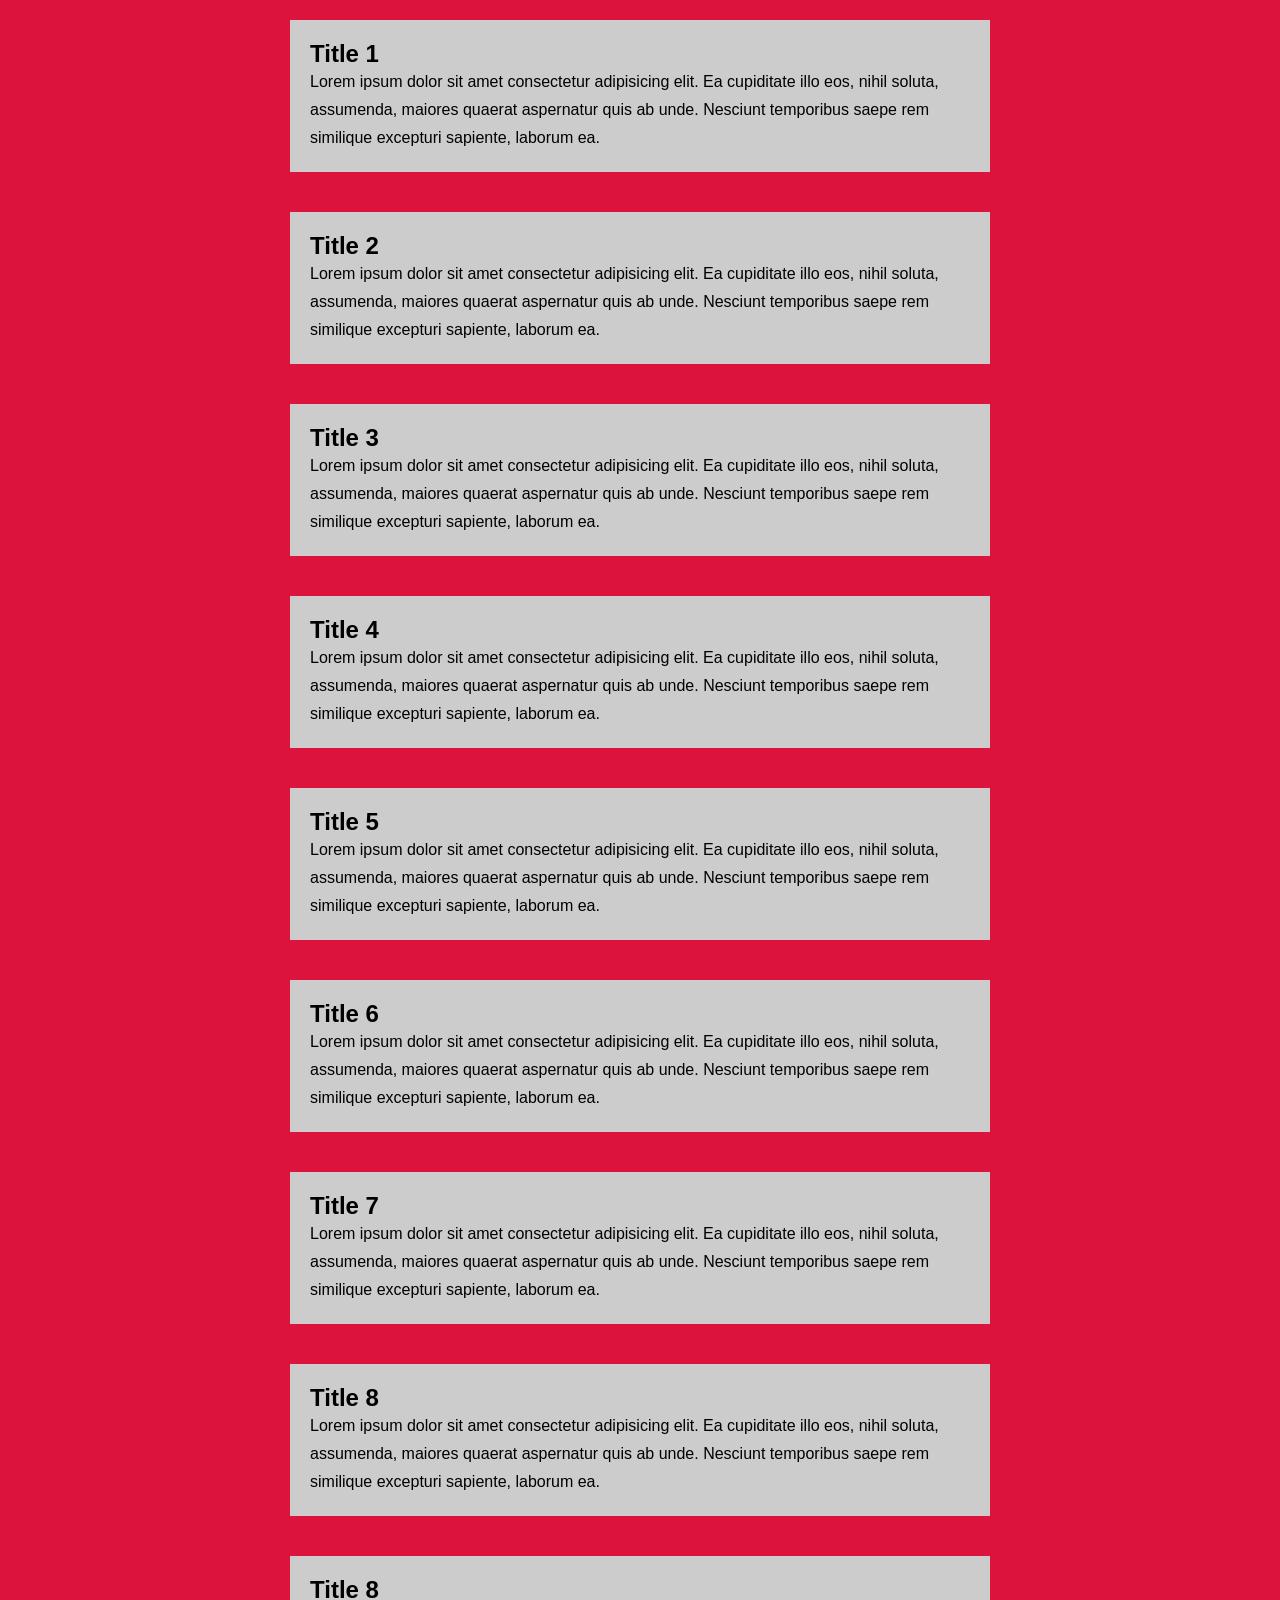
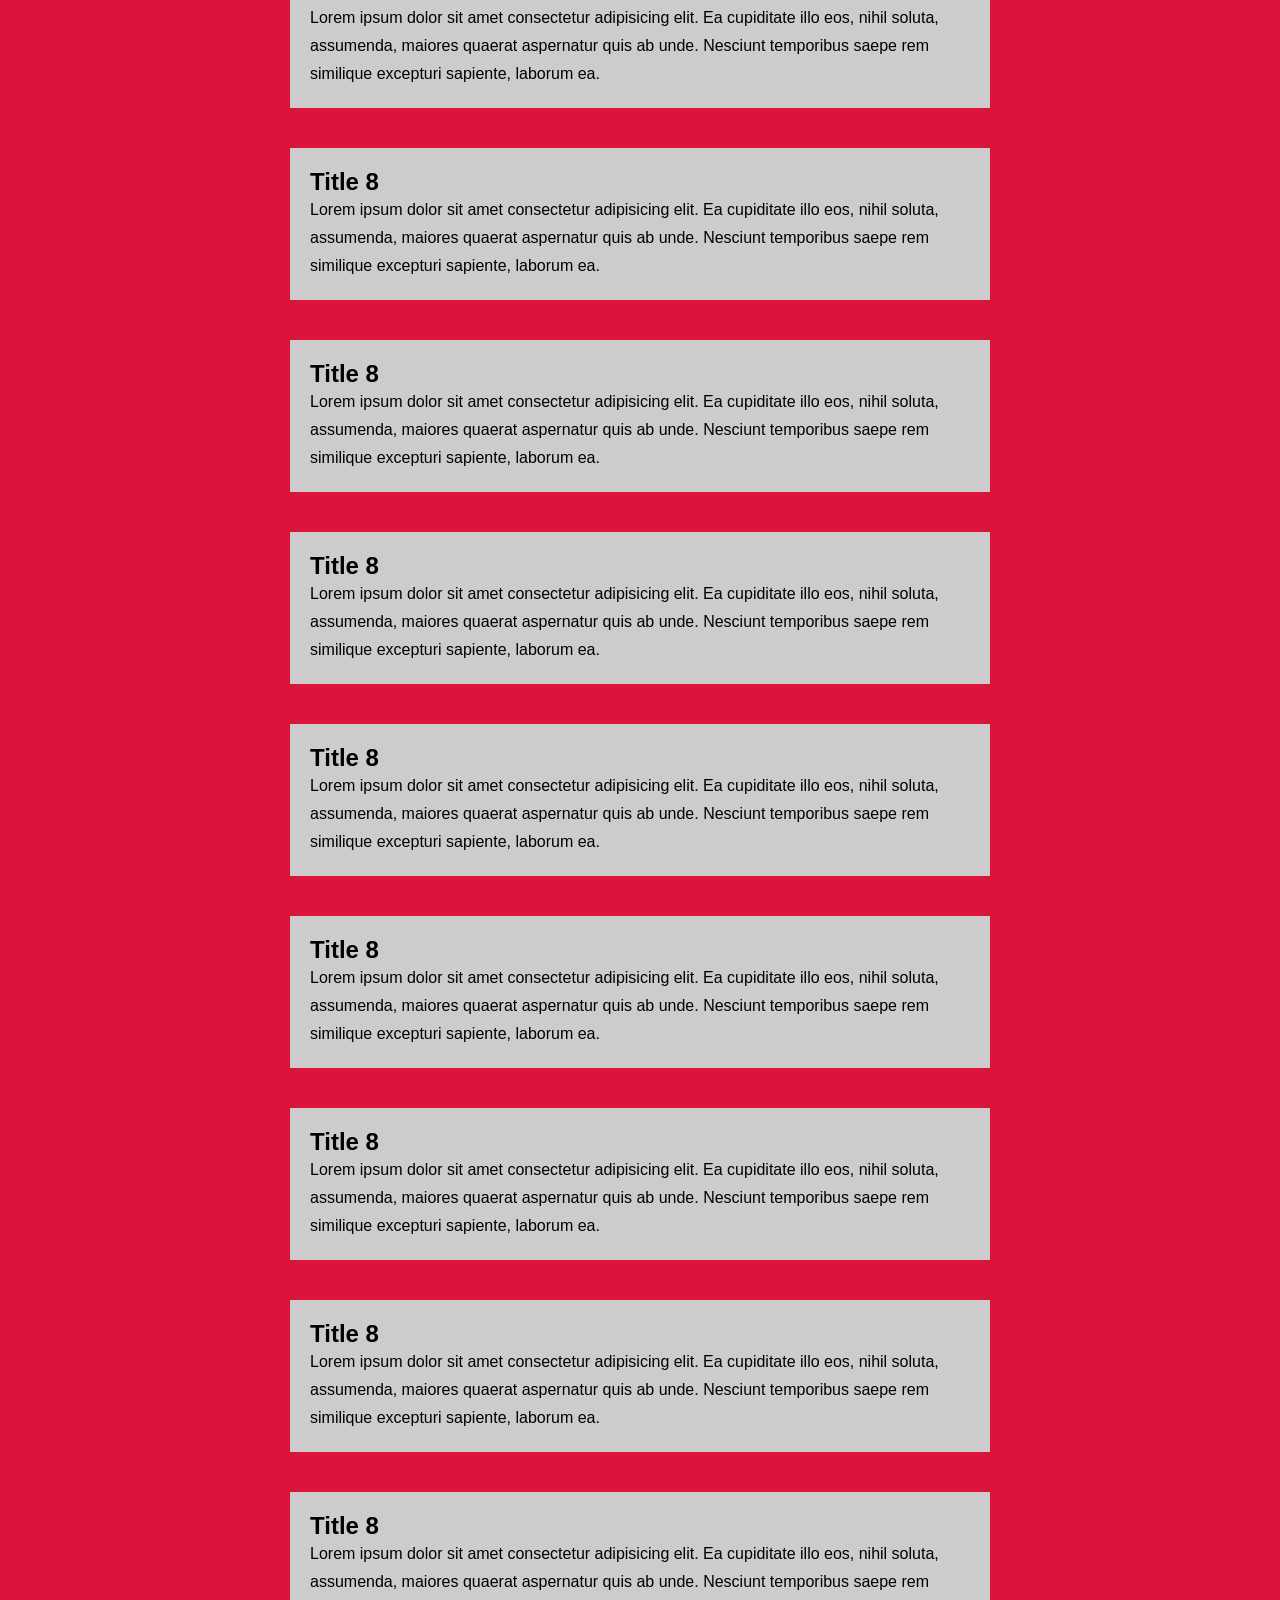
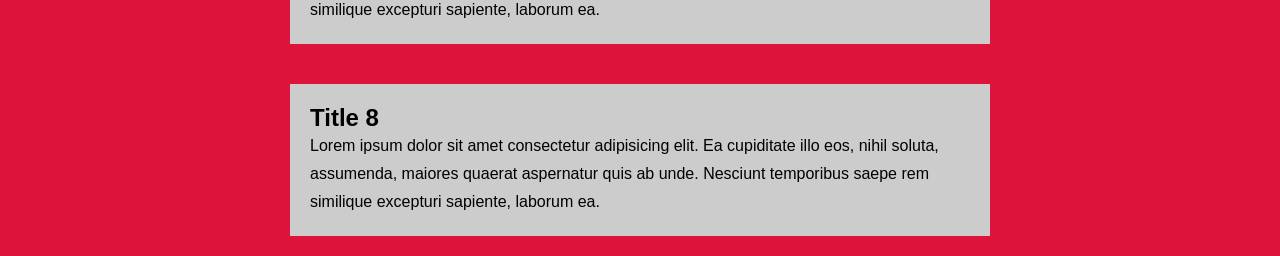
<file: index.html>
<html lang="en">
  <head>
    <meta charset="UTF-8" />
    <meta http-equiv="X-UA-Compatible" content="IE=edge" />
    <meta name="viewport" content="width=device-width, initial-scale=1.0" />
    <title>Custom Scrollbar</title>
    <link rel="stylesheet" href="style.css" />
  </head>
  <body>
    <div id="progress-bar"></div>
    <section class ="cards">
      <div class="card">
        <h2 class="card-title">Title 1</h2>
        <p>
          Lorem ipsum dolor sit amet consectetur adipisicing elit. Ea cupiditate
          illo eos, nihil soluta, assumenda, maiores quaerat aspernatur quis ab
          unde. Nesciunt temporibus saepe rem similique excepturi sapiente,
          laborum ea.
        </p>
      </div>
      <div class="card">
        <h2 class="card-title">Title 2</h2>
        <p>
          Lorem ipsum dolor sit amet consectetur adipisicing elit. Ea cupiditate
          illo eos, nihil soluta, assumenda, maiores quaerat aspernatur quis ab
          unde. Nesciunt temporibus saepe rem similique excepturi sapiente,
          laborum ea.
        </p>
      </div>
      <div class="card">
        <h2 class="card-title">Title 3</h2>
        <p>
          Lorem ipsum dolor sit amet consectetur adipisicing elit. Ea cupiditate
          illo eos, nihil soluta, assumenda, maiores quaerat aspernatur quis ab
          unde. Nesciunt temporibus saepe rem similique excepturi sapiente,
          laborum ea.
        </p>
      </div>
      <div class="card">
        <h2 class="card-title">Title 4</h2>
        <p>
          Lorem ipsum dolor sit amet consectetur adipisicing elit. Ea cupiditate
          illo eos, nihil soluta, assumenda, maiores quaerat aspernatur quis ab
          unde. Nesciunt temporibus saepe rem similique excepturi sapiente,
          laborum ea.
        </p>
      </div>
      <div class="card">
        <h2 class="card-title">Title 5</h2>
        <p>
          Lorem ipsum dolor sit amet consectetur adipisicing elit. Ea cupiditate
          illo eos, nihil soluta, assumenda, maiores quaerat aspernatur quis ab
          unde. Nesciunt temporibus saepe rem similique excepturi sapiente,
          laborum ea.
        </p>
      </div>
      <div class="card">
        <h2 class="card-title">Title 6</h2>
        <p>
          Lorem ipsum dolor sit amet consectetur adipisicing elit. Ea cupiditate
          illo eos, nihil soluta, assumenda, maiores quaerat aspernatur quis ab
          unde. Nesciunt temporibus saepe rem similique excepturi sapiente,
          laborum ea.
        </p>
      </div>
      <div class="card">
        <h2 class="card-title">Title 7</h2>
        <p>
          Lorem ipsum dolor sit amet consectetur adipisicing elit. Ea cupiditate
          illo eos, nihil soluta, assumenda, maiores quaerat aspernatur quis ab
          unde. Nesciunt temporibus saepe rem similique excepturi sapiente,
          laborum ea.
        </p>
      </div>
      <div class="card">
        <h2 class="card-title">Title 8</h2>
        <p>
          Lorem ipsum dolor sit amet consectetur adipisicing elit. Ea cupiditate
          illo eos, nihil soluta, assumenda, maiores quaerat aspernatur quis ab
          unde. Nesciunt temporibus saepe rem similique excepturi sapiente,
          laborum ea.
        </p>
      </div>
      <div class="card">
        <h2 class="card-title">Title 8</h2>
        <p>
          Lorem ipsum dolor sit amet consectetur adipisicing elit. Ea cupiditate
          illo eos, nihil soluta, assumenda, maiores quaerat aspernatur quis ab
          unde. Nesciunt temporibus saepe rem similique excepturi sapiente,
          laborum ea.
        </p>
      </div>
      <div class="card">
        <h2 class="card-title">Title 8</h2>
        <p>
          Lorem ipsum dolor sit amet consectetur adipisicing elit. Ea cupiditate
          illo eos, nihil soluta, assumenda, maiores quaerat aspernatur quis ab
          unde. Nesciunt temporibus saepe rem similique excepturi sapiente,
          laborum ea.
        </p>
      </div>
      <div class="card">
        <h2 class="card-title">Title 8</h2>
        <p>
          Lorem ipsum dolor sit amet consectetur adipisicing elit. Ea cupiditate
          illo eos, nihil soluta, assumenda, maiores quaerat aspernatur quis ab
          unde. Nesciunt temporibus saepe rem similique excepturi sapiente,
          laborum ea.
        </p>
      </div>
      <div class="card">
        <h2 class="card-title">Title 8</h2>
        <p>
          Lorem ipsum dolor sit amet consectetur adipisicing elit. Ea cupiditate
          illo eos, nihil soluta, assumenda, maiores quaerat aspernatur quis ab
          unde. Nesciunt temporibus saepe rem similique excepturi sapiente,
          laborum ea.
        </p>
      </div>
      <div class="card">
        <h2 class="card-title">Title 8</h2>
        <p>
          Lorem ipsum dolor sit amet consectetur adipisicing elit. Ea cupiditate
          illo eos, nihil soluta, assumenda, maiores quaerat aspernatur quis ab
          unde. Nesciunt temporibus saepe rem similique excepturi sapiente,
          laborum ea.
        </p>
      </div>
      <div class="card">
        <h2 class="card-title">Title 8</h2>
        <p>
          Lorem ipsum dolor sit amet consectetur adipisicing elit. Ea cupiditate
          illo eos, nihil soluta, assumenda, maiores quaerat aspernatur quis ab
          unde. Nesciunt temporibus saepe rem similique excepturi sapiente,
          laborum ea.
        </p>
      </div>
      <div class="card">
        <h2 class="card-title">Title 8</h2>
        <p>
          Lorem ipsum dolor sit amet consectetur adipisicing elit. Ea cupiditate
          illo eos, nihil soluta, assumenda, maiores quaerat aspernatur quis ab
          unde. Nesciunt temporibus saepe rem similique excepturi sapiente,
          laborum ea.
        </p>
      </div>
      <div class="card">
        <h2 class="card-title">Title 8</h2>
        <p>
          Lorem ipsum dolor sit amet consectetur adipisicing elit. Ea cupiditate
          illo eos, nihil soluta, assumenda, maiores quaerat aspernatur quis ab
          unde. Nesciunt temporibus saepe rem similique excepturi sapiente,
          laborum ea.
        </p>
      </div>
      <div class="card">
        <h2 class="card-title">Title 8</h2>
        <p>
          Lorem ipsum dolor sit amet consectetur adipisicing elit. Ea cupiditate
          illo eos, nihil soluta, assumenda, maiores quaerat aspernatur quis ab
          unde. Nesciunt temporibus saepe rem similique excepturi sapiente,
          laborum ea.
        </p>
      </div>
      <div class="card">
        <h2 class="card-title">Title 8</h2>
        <p>
          Lorem ipsum dolor sit amet consectetur adipisicing elit. Ea cupiditate
          illo eos, nihil soluta, assumenda, maiores quaerat aspernatur quis ab
          unde. Nesciunt temporibus saepe rem similique excepturi sapiente,
          laborum ea.
        </p>
      </div>
    </section>
    <script src="script.js"></script>
  </body>
</html>
</file>
<file: style.css>
* {
  padding: 0;
  margin: 0;
  box-sizing: border-box;
  font-family: sans-serif;
}
#progress-bar {
  position: fixed;
  top: 0;
  left: 0;
  width: 0;
  height: 6px;
  background: linear-gradient(90deg, #21d4fd, #b721ff);
  box-shadow: 0 0 10px #21d4fd, 0 0 20px #b721ff;
  z-index: 9999;
  border-radius: 0 5px 5px 0;
}
.cards{
    display: flex;
    
    flex-direction: column;
    justify-content: space-around;
    align-items: center;
    
}

body {
  background: crimson;
}

.card {
  width: 700px;
  background: #ccc;
  padding: 20px;
  margin: 20px;
  font-family: sans-serif;
  line-height: 28px;
}

/* Scrollbar */
::-webkit-scrollbar {
  background-color: transparent;
  width: 10px;
}

::-webkit-scrollbar-thumb {
  background: linear-gradient(#21d4fd, #b721ff);
  border-radius: 100px;
}
</file>
